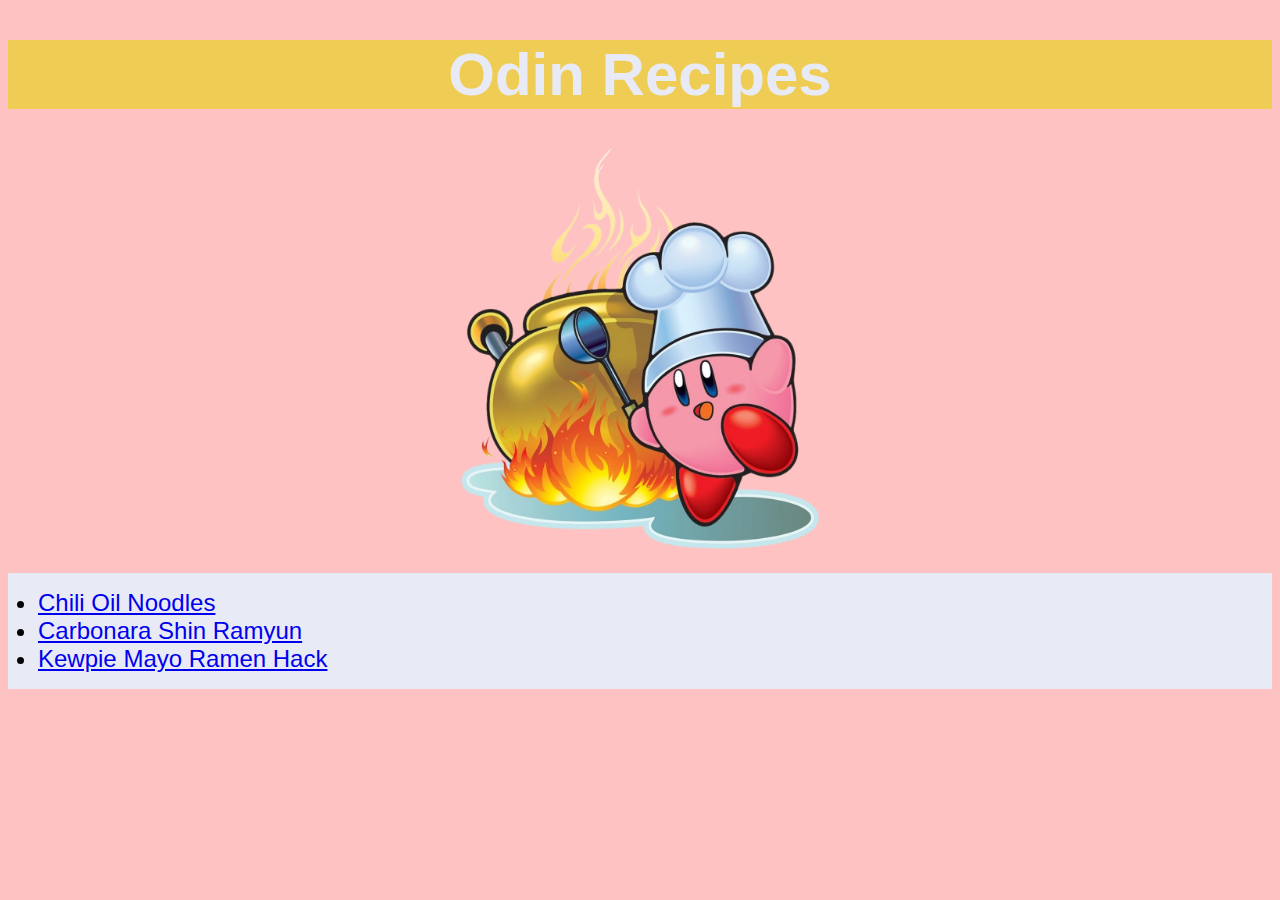
<file: index.html>
<!DOCTYPE html>
<html lang="en">
    <head>
        <meta charset="UTF-8">
        <title>Odin Recipes</title>
        <link rel="stylesheet" href="style.css">
    </head>

    <body>
        <h1>Odin Recipes</h1>
        <img src="./images/kirbychef.png" alt="Picture of Chef Kirby" height="500">
        <ul>
        <li><a href="./recipes/chili-oil-noodles.html" target="_blank" rel="noopener noreferrer"> Chili Oil Noodles</a></li>
        <li><a href="./recipes/carbonara-shin-ramyun.html" target="_blank" rel="noopener noreferrer">Carbonara Shin Ramyun</a></li>
        <li><a href="./recipes/kewpie-mayo-ramen-hack.html" target="_blank" rel="noopener noreferrer">Kewpie Mayo Ramen Hack</a></li>
        </ul>
    </body>
</html>
</file>
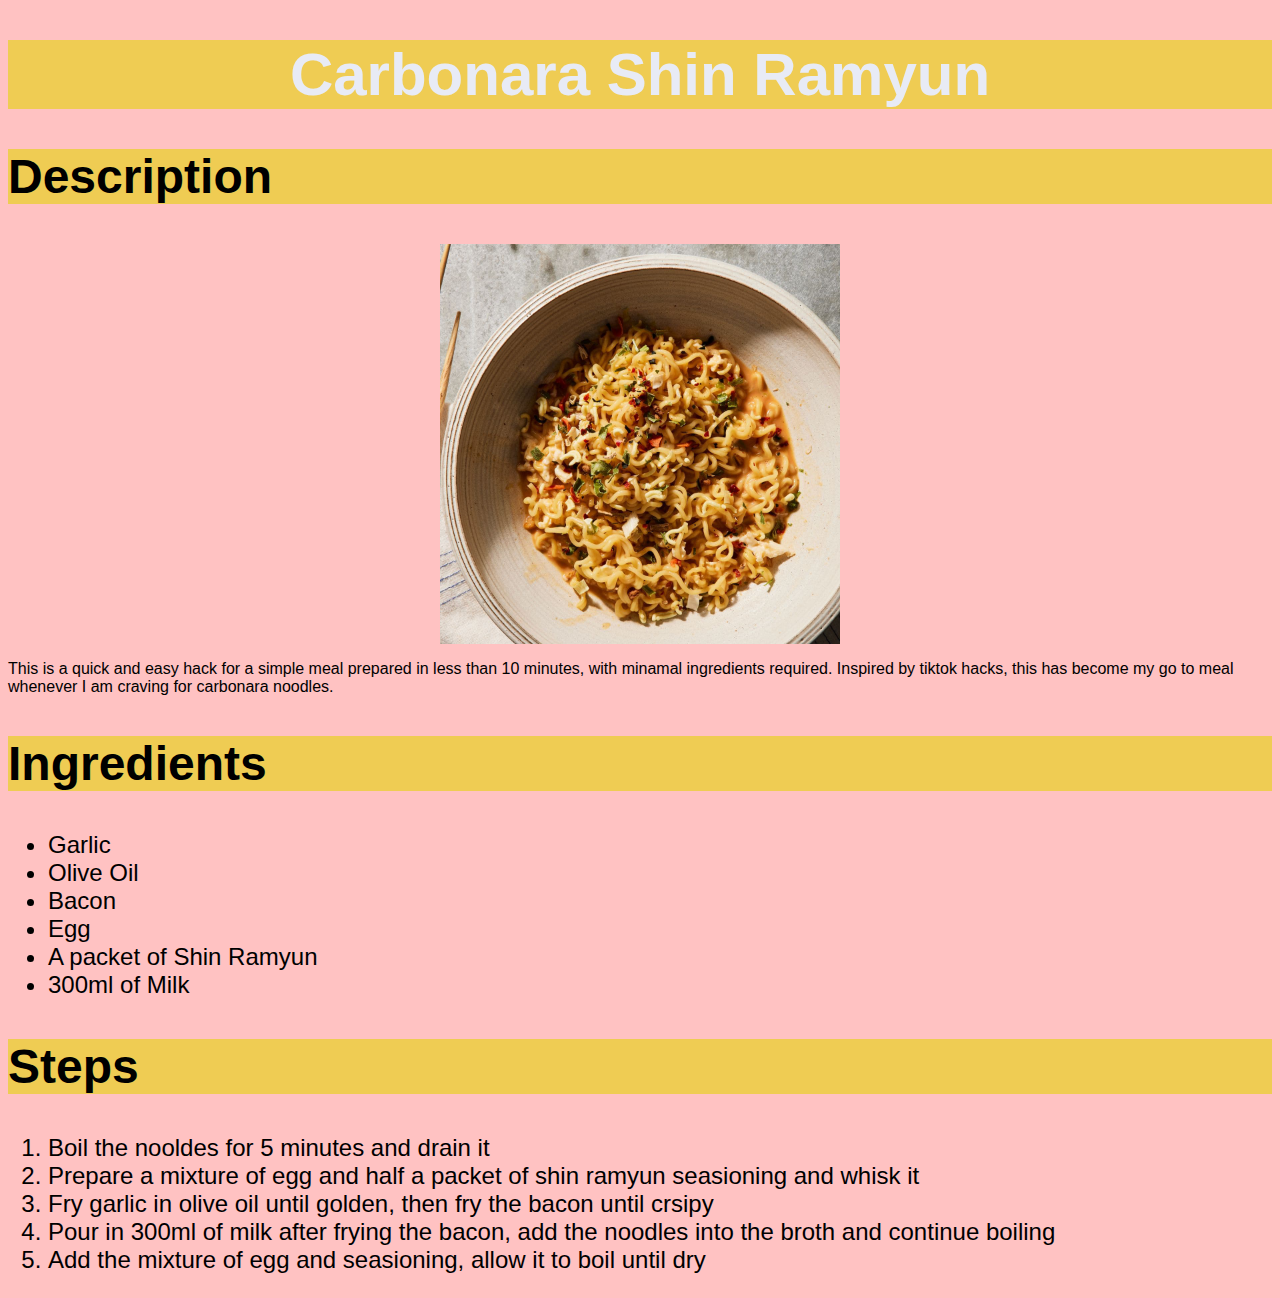
<file: recipes/carbonara-shin-ramyun.html>
<!DOCTYPE html>
<html lang="en">
    <head>
        <meta charset="UTF-8">
        <title>Carbonara Shin Ramyun</title>
        <link rel="stylesheet" href="style.css">
    </head>

    <body>
        <h1>Carbonara Shin Ramyun</h1>
        <h2>Description</h2>
        <img src="../images/carbonara-shin-ramyun.jpg" alt="Picture of Carbonara Shin Ramyun">
        <p>This is a quick and easy hack for a simple meal prepared in less than 10 minutes, with minamal ingredients required. Inspired by tiktok hacks,
            this has become my go to meal whenever I am craving for carbonara noodles.
        </p>
        <h2>Ingredients</h2>
        <ul>
            <li>Garlic</li>
            <li>Olive Oil</li>
            <li>Bacon</li>
            <li>Egg</li>
            <li>A packet of Shin Ramyun</li>
            <li>300ml of Milk</li>
        </ul>
        <h2>Steps</h2>
        <ol>
            <li>Boil the nooldes for 5 minutes and drain it</li>
            <li>Prepare a mixture of egg and half a packet of shin ramyun seasioning and whisk it</li>
            <li>Fry garlic in olive oil until golden, then fry the bacon until crsipy</li>
            <li>Pour in 300ml of milk after frying the bacon, add the noodles into the broth and continue boiling</li>
            <li>Add the mixture of egg and seasioning, allow it to boil until dry</li>
        </ol>
    </body>
</html>
</file>
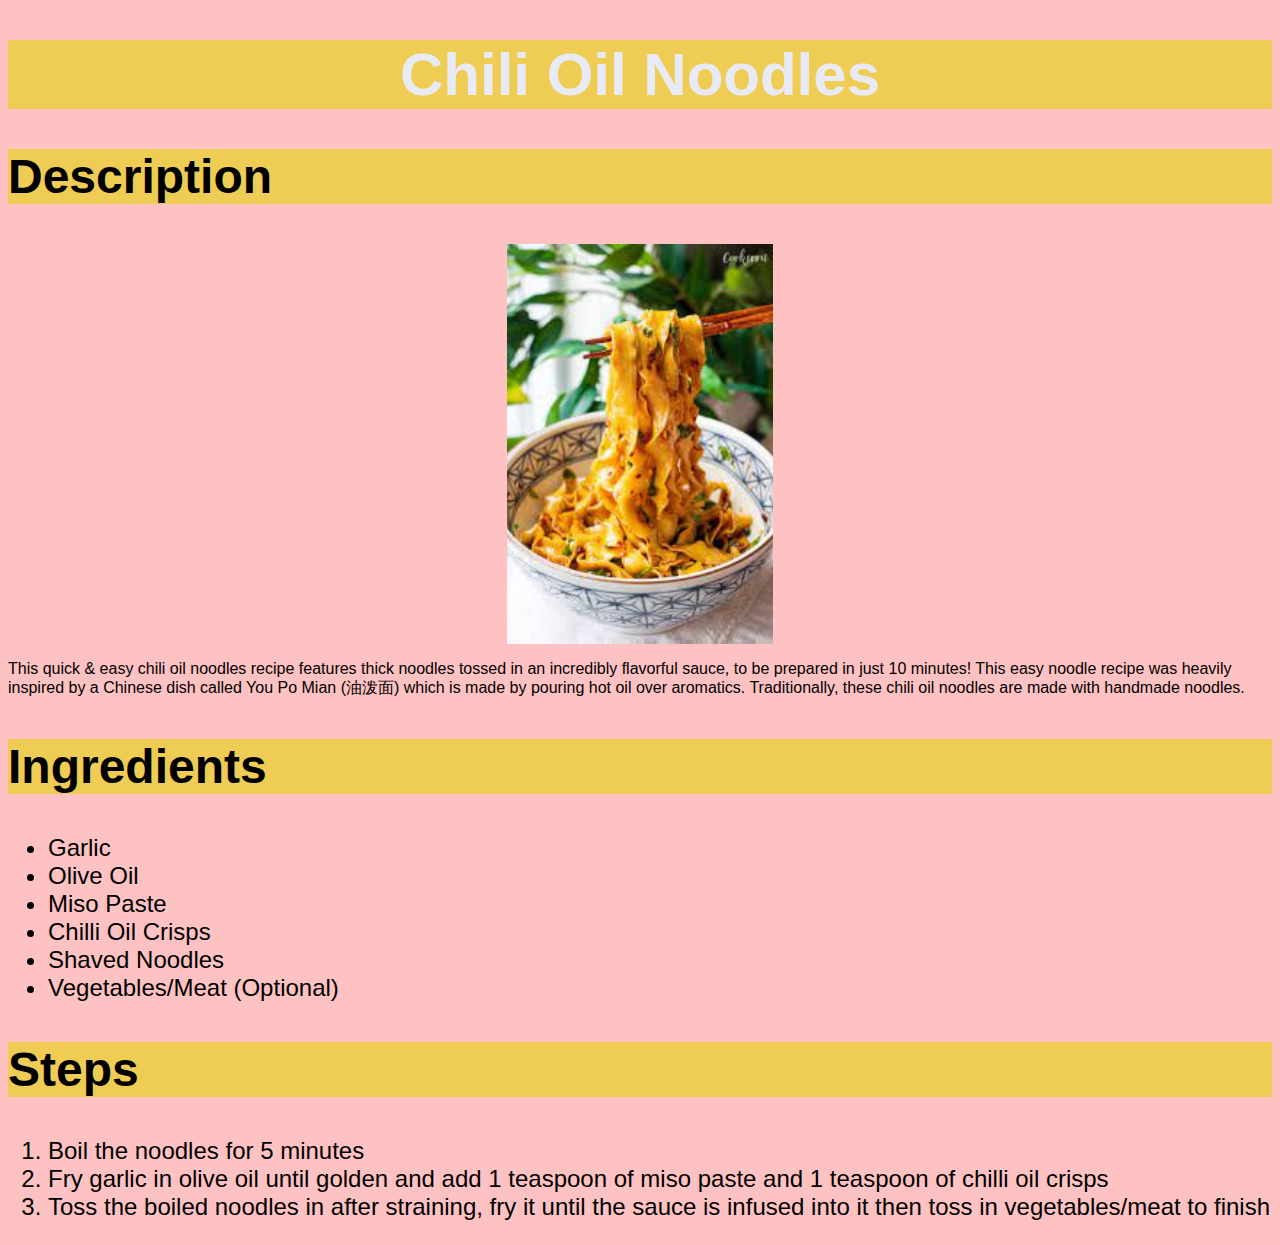
<file: recipes/chili-oil-noodles.html>
<!DOCTYPE html>
<html lang="en">
    <head>
        <meta charset="UTF-8">
        <title>Chili Oil Noodles</title>
        <link rel="stylesheet" href="style.css">
    </head>

    <body>
        <h1>Chili Oil Noodles</h1>
        <h2>Description</h2>
        <img src="../images/chili-oil-noodles.jpeg" alt="Picture of Chili Oil Noodles">
        <p>This quick & easy chili oil noodles recipe features thick noodles tossed in an incredibly flavorful sauce, 
        to be prepared in just 10 minutes! This easy noodle recipe was heavily inspired by a Chinese dish called You Po Mian (油泼面) 
        which is made by pouring hot oil over aromatics. Traditionally, these chili oil noodles are made with handmade noodles.
        </p>
        <h2>Ingredients</h2>
        <ul>
            <li>Garlic</li>
            <li>Olive Oil</li>
            <li>Miso Paste</li>
            <li>Chilli Oil Crisps</li>
            <li>Shaved Noodles</li>
            <li>Vegetables/Meat (Optional)</li>
        </ul>
        <h2>Steps</h2>
        <ol>
            <li>Boil the noodles for 5 minutes</li>
            <li>Fry garlic in olive oil until golden and add 1 teaspoon of miso paste and 1 teaspoon of chilli oil crisps</li>
            <li>Toss the boiled noodles in after straining, fry it until the sauce is infused into it then toss in vegetables/meat to finish</li>
        </ol>
    </body>
</html>
</file>
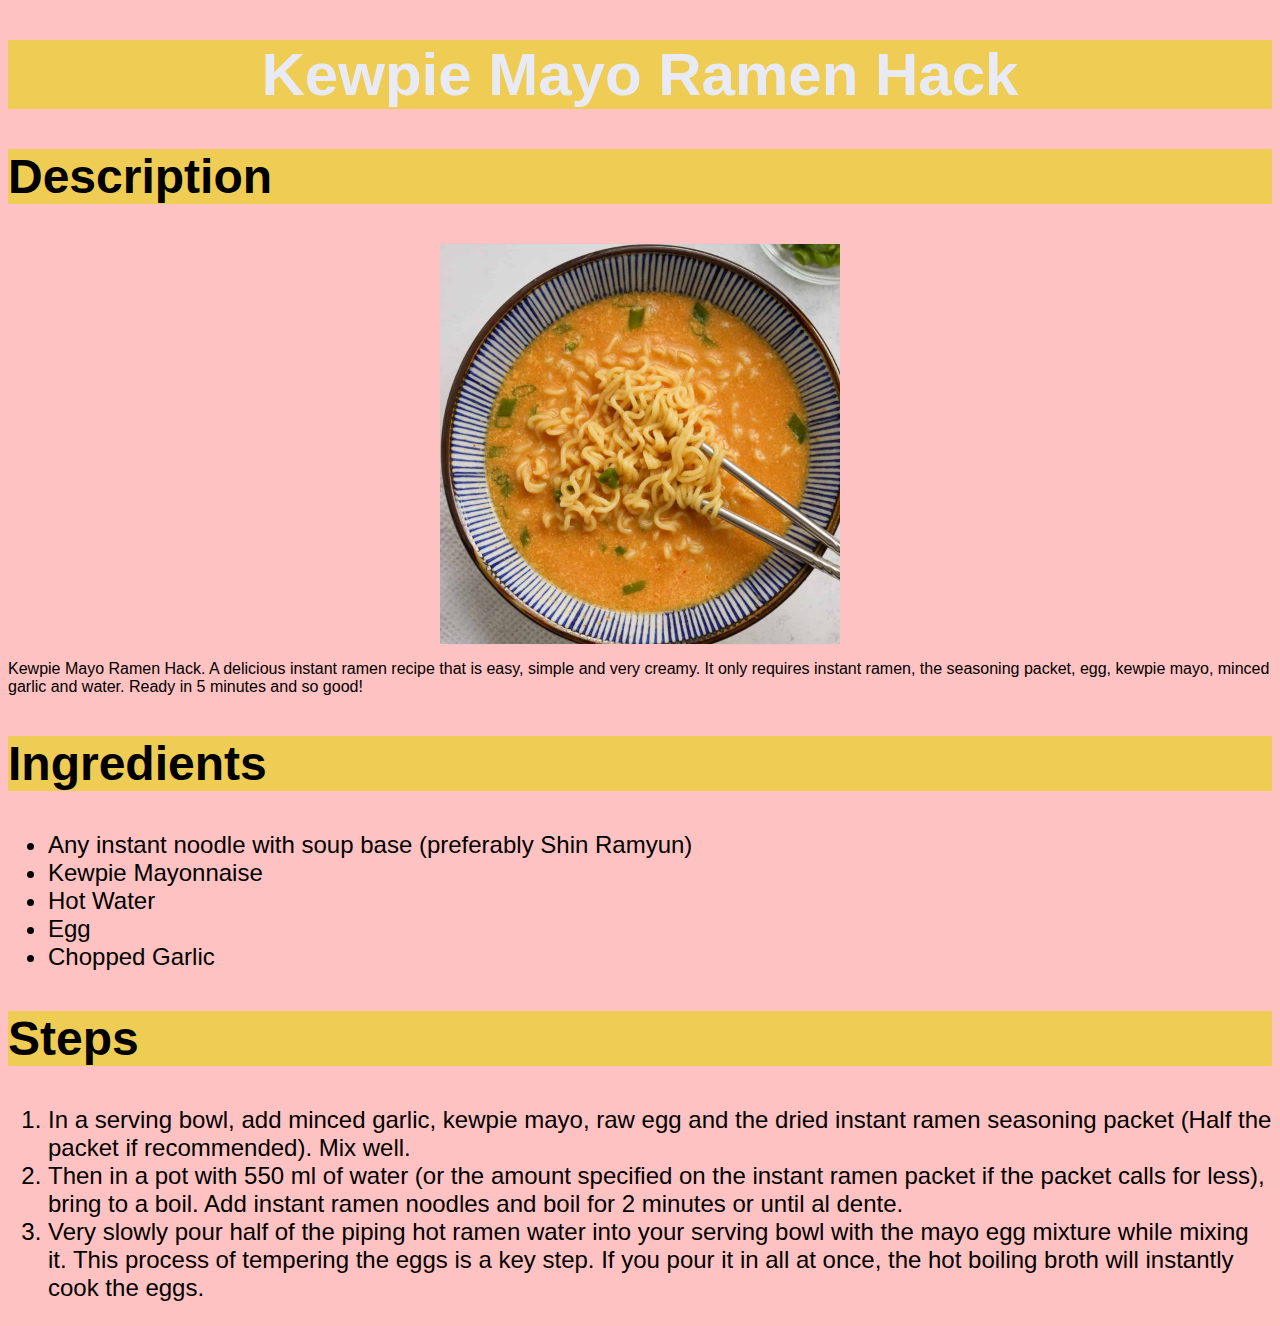
<file: recipes/kewpie-mayo-ramen-hack.html>
<!DOCTYPE html>
<html lang="en">
    <head>
        <meta charset="UTF-8">
        <title>Kewpie Mayo Ramen Hack</title>
        <link rel="stylesheet" href="style.css">
    </head>

    <body>
        <h1>Kewpie Mayo Ramen Hack</h1>
        <h2>Description</h2>
        <img src="../images/kewpie-mayo-ramen-hack.jpg" alt="Picture of Kewpie Mayo Ramen Hack">
        <p>
        Kewpie Mayo Ramen Hack. A delicious instant ramen recipe that is easy, simple and very creamy. 
        It only requires instant ramen, the seasoning packet, egg, kewpie mayo, minced garlic and water. 
        Ready in 5 minutes and so good!
        </p>
        <h2>Ingredients</h2>
        <ul>
            <li>Any instant noodle with soup base (preferably Shin Ramyun)</li>
            <li>Kewpie Mayonnaise</li>
            <li>Hot Water</li>
            <li>Egg</li>
            <li>Chopped Garlic</li>
        </ul>
        <h2>Steps</h2>
        <ol>
            <li>In a serving bowl, add minced garlic, kewpie mayo, raw egg and the dried instant ramen seasoning packet (Half the packet if recommended). Mix well.</li>
            <li>Then in a pot with 550 ml of water (or the amount specified on the instant ramen packet if the packet calls for less), 
                bring to a boil. Add instant ramen noodles and boil for 2 minutes or until al dente.</li>
            <li>Very slowly pour half of the piping hot ramen water into your serving bowl with the mayo egg mixture while mixing it. 
                This process of tempering the eggs is a key step. If you pour it in all at once, the hot boiling broth will instantly cook 
                the eggs. </li>
        </ol>
    </body>
</html>
</file>
<file: style.css>
body {
    font-family: Arial, Helvetica, sans-serif;
    background-color: #ffc2c2;
}

h1 {
    text-align: center;
    color: #E8EBF5;
    font-size: 60px;
    background-color: #EFCC53;
    border: 8px;
    border-color: #E8EBF5;
}

img {
    display: block;
    margin-left: auto;
    margin-right: auto;
    height: 400px;
    width: auto;
}

ul {
    font-size: 24px;
    background-color: #E8EBF5;
    border: 18px;
    border-color: #EFCC53;
    padding: 16px;
    padding-left: 30px;
}
</file>
<file: recipes/style.css>
body {
    font-family: Arial, Helvetica, sans-serif;
    background-color: #ffc2c2;
}

h1 {
    text-align: center;
    color: #E8EBF5;
    font-size: 60px;
    background-color: #EFCC53;
    border: 8px;
    border-color: #E8EBF5;
}

h2 {
    text-align: left;
    color: black;
    font-size: 48px;
    background-color: #EFCC53;
    border: 8px;
    border-color: #E8EBF5;
}

p {
    background-color: #ffc2c2;
    color: black;
}


img {
    display: block;
    margin-left: auto;
    margin-right: auto;
    height: 400px;
    width: auto;
}

ul,
ol {
    font-size: 24px;
    border: 18px;
    border-color: #EFCC53;
    padding: 0px auto auto 30px;
}
</file>
